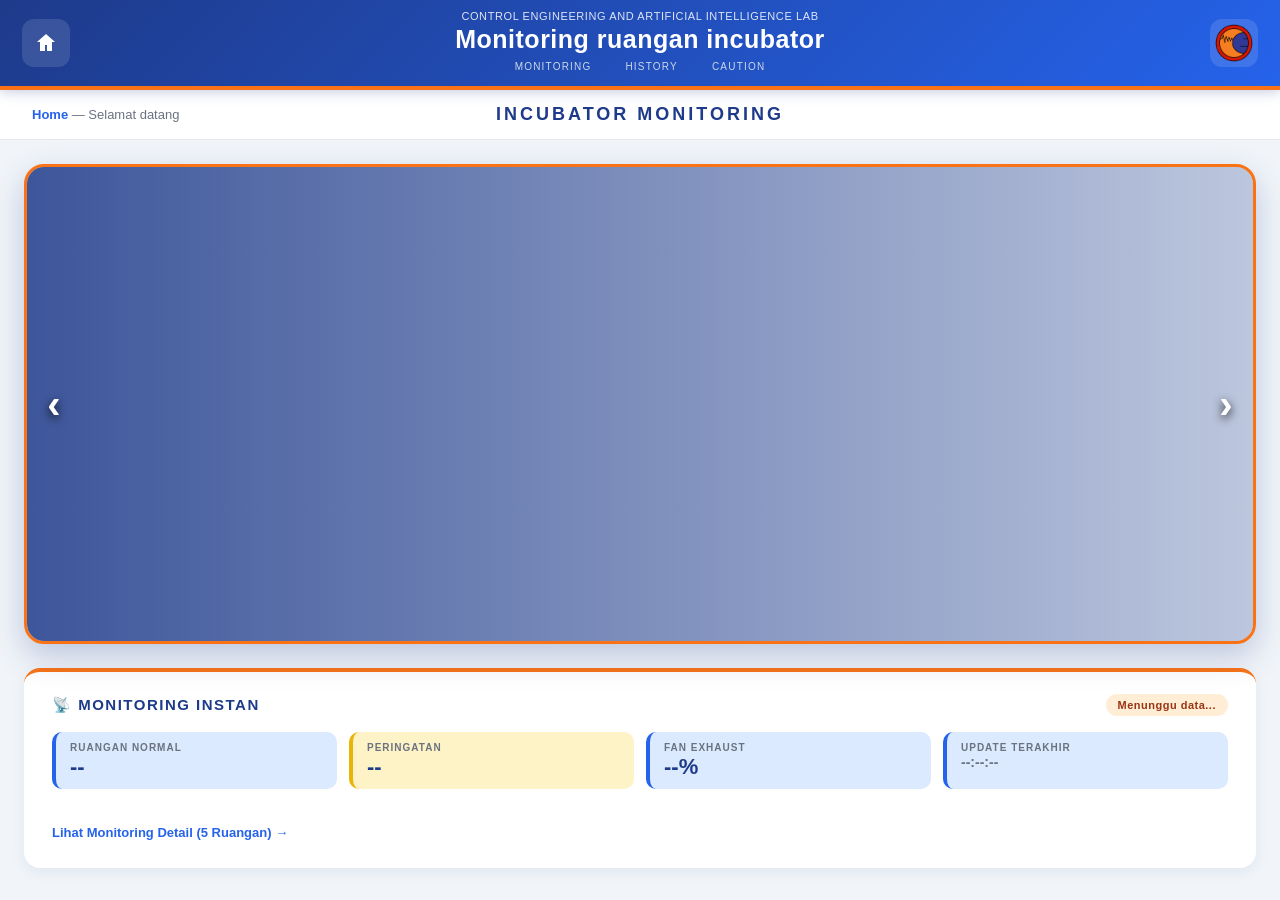
<file: index.html>
<!DOCTYPE html>
<html lang="id">
<head>
<meta charset="UTF-8" />
<meta name="viewport" content="width=device-width, initial-scale=1.0" />
<title>Home - Incubator</title>
<link rel="stylesheet" href="style.css" />
</head>
<body>

<header class="topbar">
  <div class="topbar-left">
    <a href="index.html" class="icon-btn" title="Home">
      <svg viewBox="0 0 24 24" width="24" height="24" fill="currentColor">
        <path d="M12 3l9 8h-3v9h-5v-6h-2v6H6v-9H3l9-8z"/>
      </svg>
    </a>
  </div>

  <div class="title-block">
    <p class="teks-1">Control Engineering and Artificial Intelligence Lab</p>
    <h1 class="teks-2">Monitoring ruangan incubator</h1>
    <nav class="teks-3">
      <a href="monitoring.html">Monitoring</a>
      <a href="riwayat.html">History</a>
      <a href="caution.html">Caution</a>
    </nav>
  </div>

  <div class="topbar-right">
    <a href="#" class="icon-btn lab-logo" title="Lab">
      <img src="assets/logo-cec.png" alt="LAB" />
    </a>
  </div>
</header>

<div class="title-section">
  <div class="ts-left"><span class="label">Home</span> — Selamat datang</div>
  <div class="ts-center"><h2>INCUBATOR MONITORING</h2></div>
  <div class="ts-right"></div>
</div>

<main>

  <!-- CAROUSEL -->
  <section class="hero">
    <div class="slide">
      <div class="slide-bg" id="slideBg"></div>
      <button class="arrow left" onclick="prevSlide()">‹</button>
      <button class="arrow right" onclick="nextSlide()">›</button>
      <div class="slide-content">
        <h3 id="slideTitle"></h3>
        <p id="slideDesc"></p>
      </div>
      <div class="dots" id="dots"></div>
    </div>
  </section>

  <!-- MONITORING INSTAN (pengganti section anggota) -->
  <section class="instant-monitor" id="instantMonitor">
    <div class="im-header">
      <h3>📡 Monitoring Instan</h3>
      <span class="im-badge waiting" id="imBadge">Menunggu data...</span>
    </div>

    <div class="im-stats">
      <div class="im-stat">
        <span class="im-stat-label">Ruangan Normal</span>
        <span class="im-stat-val" id="imNormal">--</span>
      </div>
      <div class="im-stat warn">
        <span class="im-stat-label">Peringatan</span>
        <span class="im-stat-val" id="imWarn">--</span>
      </div>
      <div class="im-stat">
        <span class="im-stat-label">Fan Exhaust</span>
        <span class="im-stat-val" id="imFan">--%</span>
      </div>
      <div class="im-stat">
        <span class="im-stat-label">Update Terakhir</span>
        <span class="im-stat-val small" id="imTime">--:--:--</span>
      </div>
    </div>

    <div class="im-rooms" id="imRooms"></div>

    <a href="monitoring.html" class="im-link">Lihat Monitoring Detail (5 Ruangan) →</a>
  </section>

</main>

<script src="script.js"></script>
</body>
</html>
</file>
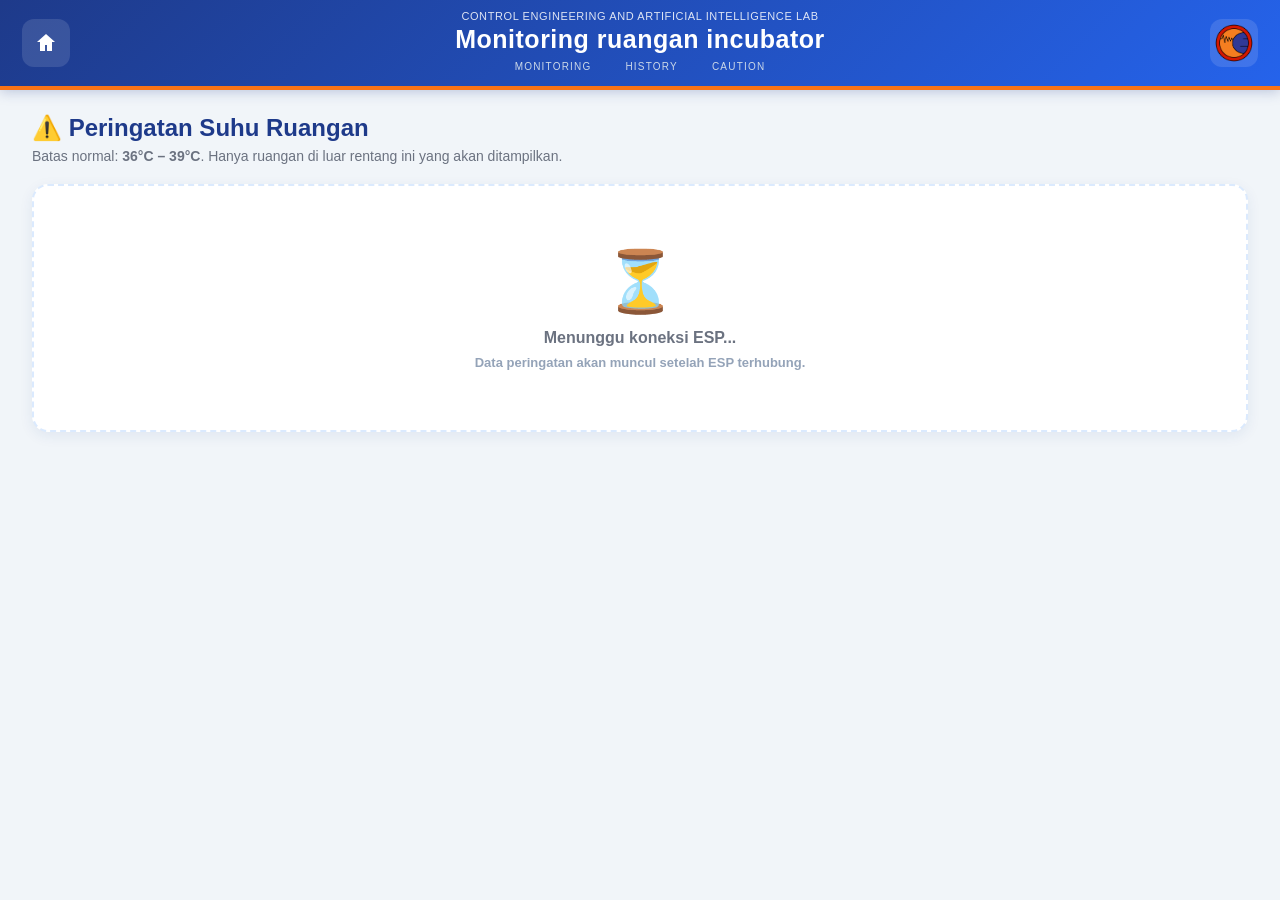
<file: caution.html>
<!DOCTYPE html>
<html lang="id">
<head>
<meta charset="UTF-8" />
<meta name="viewport" content="width=device-width, initial-scale=1.0" />
<title>Caution - Incubator</title>
<link rel="stylesheet" href="style.css" />
</head>
<body>

<header class="topbar">
  <div class="topbar-left">
    <a href="index.html" class="icon-btn" title="Home">
      <svg viewBox="0 0 24 24" width="24" height="24" fill="currentColor">
        <path d="M12 3l9 8h-3v9h-5v-6h-2v6H6v-9H3l9-8z"/>
      </svg>
    </a>
  </div>

  <div class="title-block">
    <p class="teks-1">Control Engineering and Artificial Intelligence Lab</p>
    <h1 class="teks-2">Monitoring ruangan incubator</h1>
    <nav class="teks-3">
      <a href="monitoring.html">Monitoring</a>
      <a href="riwayat.html">History</a>
      <a href="caution.html">Caution</a>
    </nav>
  </div>

  <div class="topbar-right">
    <a href="#" class="icon-btn lab-logo" title="Lab">
      <img src="assets/logo-cec.png" alt="LAB" />
    </a>
  </div>
</header>

<main class="content">
  <h2 class="page-title">⚠️ Peringatan Suhu Ruangan</h2>
  <p class="page-sub">Batas normal: <b>36°C – 39°C</b>. Hanya ruangan di luar rentang ini yang akan ditampilkan.</p>

  <section class="caution-grid" id="cautionGrid">
    <div class="no-warning" id="statusBox">
      <div class="ok-icon">⏳</div>
      <p>Menunggu koneksi ESP...</p>
      <p style="font-size:13px; color:#94a3b8; margin-top:8px;">
        Data peringatan akan muncul setelah ESP terhubung.
      </p>
    </div>
  </section>
</main>

<script src="script.js"></script>
</body>
</html>
</file>
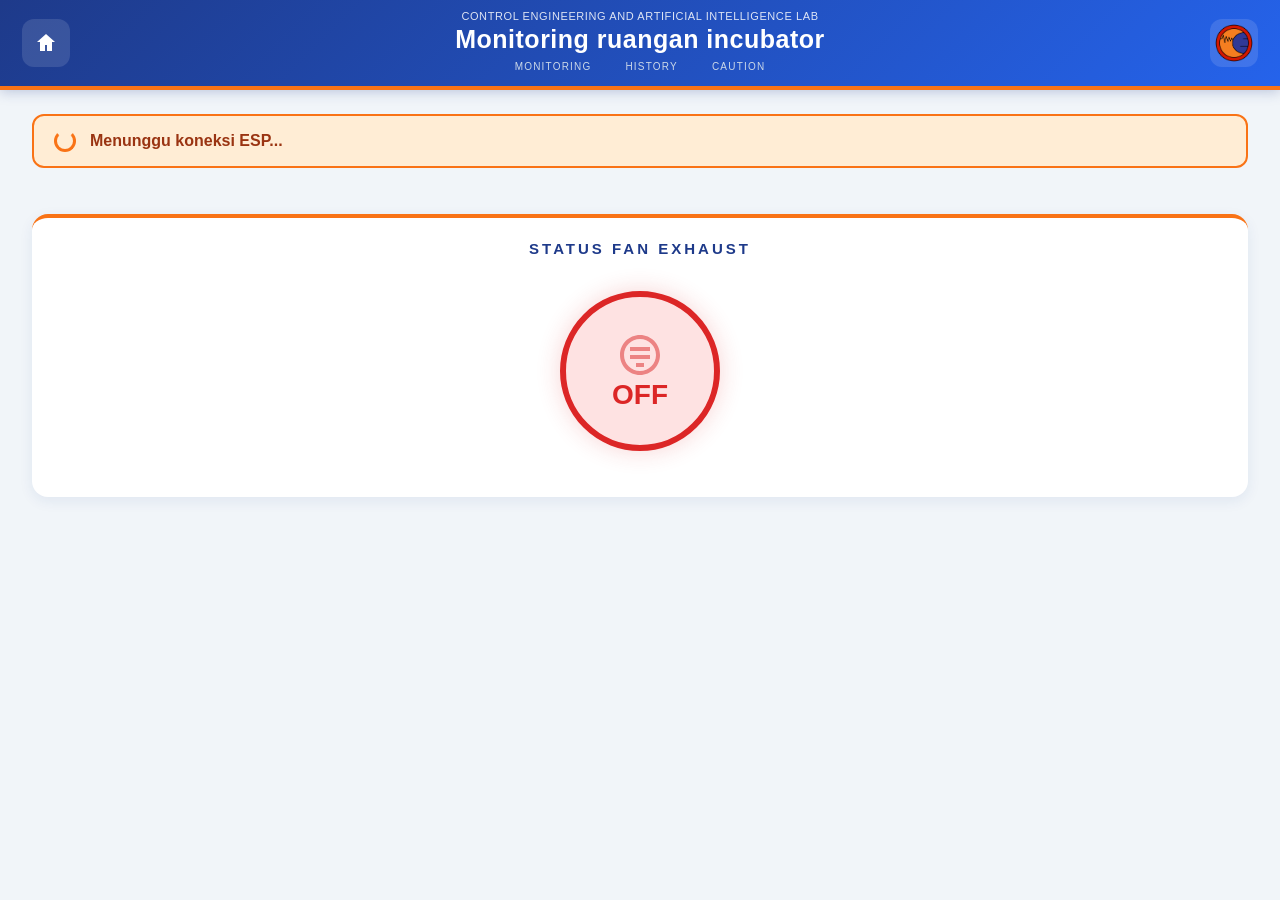
<file: monitoring.html>
<!DOCTYPE html>
<html lang="id">
<head>
<meta charset="UTF-8" />
<meta name="viewport" content="width=device-width, initial-scale=1.0" />
<title>Monitoring - Incubator</title>
<link rel="stylesheet" href="style.css" />
</head>
<body>

<header class="topbar">
  <div class="topbar-left">
    <a href="index.html" class="icon-btn" title="Home">
      <svg viewBox="0 0 24 24" width="24" height="24" fill="currentColor">
        <path d="M12 3l9 8h-3v9h-5v-6h-2v6H6v-9H3l9-8z"/>
      </svg>
    </a>
  </div>

  <div class="title-block">
    <p class="teks-1">Control Engineering and Artificial Intelligence Lab</p>
    <h1 class="teks-2">Monitoring ruangan incubator</h1>
    <nav class="teks-3">
      <a href="monitoring.html">Monitoring</a>
      <a href="riwayat.html">History</a>
      <a href="caution.html">Caution</a>
    </nav>
  </div>

  <div class="topbar-right">
    <a href="#" class="icon-btn lab-logo" title="Lab">
      <img src="assets/logo-cec.png" alt="LAB" />
    </a>
  </div>
</header>

<main class="content">

  <!-- Bar loading koneksi ESP -->
  <div class="conn-bar" id="connBar">
    <div class="spinner"></div>
    <span>Menunggu koneksi ESP...</span>
  </div>

  <!-- 6 kartu ruangan -->
  <section class="rooms-grid" id="roomsGrid"></section>

   <!-- Status Fan (ON/OFF) -->
  <section class="fan-section">
    <h3>STATUS FAN EXHAUST</h3>
    <div class="fan-status-wrap">
      <div id="fanStatus" class="fan-status off">
        <svg viewBox="0 0 24 24" width="48" height="48" fill="currentColor">
          <path d="M12 2C6.48 2 2 6.48 2 12s4.48 10 10 10 10-4.48 10-10S17.52 2 12 2zm0 18c-4.41 0-8-3.59-8-8s3.59-8 8-8 8 3.59 8 8-3.59 8-8 8zm-2-4h4v2h-4v-2zm-3-4h10v2H7v-2zm0-4h10v2H7V8z"/>
        </svg>
        <span id="fanText">OFF</span>
      </div>
    </div>
  </section>

</main>

<script src="script.js"></script>
</body>
</html>
</file>
<file: style.css>
/* ========== RESET & VARIABEL ========== */
* { box-sizing: border-box; margin: 0; padding: 0; }

:root {
  --bg: #f1f5f9;
  --blue-dark: #1e3a8a;      
  --blue: #2563eb;           
  --blue-soft: #dbeafe;
  --orange: #f97316;         
  --orange-soft: #ffedd5;
  --accent: #fb923c;
  --text: #1f2937;
  --muted: #6b7280;
  --card: #ffffff;
  --green: #16a34a;
  --red: #dc2626;
  --yellow: #eab308;
}

body {
  font-family: 'Segoe UI', Roboto, sans-serif;
  background: var(--bg);
  color: var(--text);
  min-height: 100vh;
}

/* ============================================================
   TOP BAR — CSS GRID 3 KOLOM (JUDUL TEPAT DI TENGAH)
   ============================================================ */
.topbar {
  display: grid;
  grid-template-columns: minmax(0, 1fr) auto minmax(0, 1fr);  /* ← kiri & kanan selalu sama lebar */
  align-items: center;
  gap: 12px;
  padding: 10px 22px;
  background: linear-gradient(135deg, var(--blue-dark), var(--blue));
  color: #fff;
  box-shadow: 0 2px 12px rgba(30,58,138,0.25);
  border-bottom: 4px solid var(--orange);
  position: sticky; top: 0; z-index: 100;
}

.topbar-left {
  display: flex; align-items: center;
  justify-self: start;
  min-width: 0;                                /* ← izinkan mengecil */                            /* ← jangan melebar keluar */
}

.topbar-right {
  display: flex; align-items: center;
  justify-self: end;
  min-width: 0;
  overflow: hidden;
}

.icon-btn {
  display: flex; align-items: center; justify-content: center;
  width: 48px; height: 48px; border-radius: 12px;
  background: rgba(255,255,255,0.12); color: #fff;
  text-decoration: none; transition: 0.2s; flex-shrink: 0;
}
.icon-btn:hover { background: var(--orange); }

.lab-logo img {
  width: 44px; height: 44px;              /* sesuaikan ukuran logo */
  object-fit: contain;                    /* gambar tidak gepeng */
}

/* Status ESP */
.esp-status {
  display: flex; align-items: center; gap: 6px;
  background: rgba(0,0,0,0.25); padding: 6px 12px;
  border-radius: 20px; font-size: 11px; font-weight: 600;
  letter-spacing: 0.5px;
}
.esp-status .dot {
  width: 8px; height: 8px; border-radius: 50%;
  background: var(--red); box-shadow: 0 0 8px var(--red);
  animation: pulse 1.5s infinite;
}
.esp-status.online .dot {
  background: #22c55e; box-shadow: 0 0 8px #22c55e;
  animation: none;
}
@keyframes pulse {
  0%, 100% { opacity: 1; }
  50%      { opacity: 0.4; }
}

/* Blok judul (tengah) */
.title-block {
  text-align: center;
  line-height: 1.15;
  justify-self: center;
  max-width: 100%;
}
.teks-1 {
  font-size: 11px; letter-spacing: 0.6px; opacity: 0.85;
  text-transform: uppercase; margin-bottom: 2px; text-align: center;
}
.teks-2 {
  font-size: 25px; font-weight: 700; letter-spacing: 0.5px;
  color: #fff; margin: 2px 0 6px; text-align: center;
}
.teks-3 { display: flex; justify-content: center; gap: 22px; }
.teks-3 a {
  font-size: 10px; letter-spacing: 1.2px; text-transform: uppercase;
  color: #cbd8e8; text-decoration: none; padding: 2px 6px;
  border-bottom: 1.5px solid transparent; transition: 0.2s;
}
.teks-3 a:hover { color: var(--orange); border-bottom-color: var(--orange); }
.teks-3 a.active {
  color: var(--orange); border-bottom-color: var(--orange);
  font-weight: 700;
  text-shadow: 0 0 12px rgba(249,115,22,0.9);
}

/* ========== BLOK JUDUL (TENGAH) ========== */
.title-block {
  text-align: center;         /* ← INI yang benar, bukan "middle" */
  line-height: 1.15;
  justify-self: center;       /* pastikan grid menaruh di tengah */
  max-width: 100%;
}
.teks-1 {
  font-size: 11px; letter-spacing: 0.6px; opacity: 0.85;
  text-transform: uppercase; margin-bottom: 2px; text-align: center;
}
.teks-2 {
  font-size: 25px; font-weight: 700; letter-spacing: 0.5px;
  color: #fff; margin: 2px 0 6px; text-align: center;   
}
.teks-3 { display: flex; justify-content: center; gap: 22px; }
.teks-3 a {
  font-size: 10px; letter-spacing: 1.2px; text-transform: uppercase;
  color: #cbd8e8; text-decoration: none; padding: 2px 6px;
  border-bottom: 1.5px solid transparent; transition: 0.2s;
}
.teks-3 a:hover { color: var(--orange); border-bottom-color: var(--orange); }
.teks-3 a.active {
  color: var(--orange); border-bottom-color: var(--orange);
  font-weight: 700;
  text-shadow: 0 0 12px rgba(249,115,22,0.9);
  transform: scale(1.05);
}

/* ========== HOME: BAR JUDUL ========== */
.title-section {
  display: grid; grid-template-columns: 1fr 1fr 1fr; align-items: center;
  gap: 16px; padding: 14px 32px; background: #fff;
  border-bottom: 1px solid #e5e7eb;
}
.ts-left { font-size: 13px; color: var(--muted); }
.ts-left .label { font-weight: 700; color: var(--blue); }
.ts-center h2 {
  text-align: center; font-size: 18px; letter-spacing: 3px;
  color: var(--blue-dark); font-weight: 800;
}

/* ========== HOME: HERO CAROUSEL (FOTO KELOMPOK) ========== */
.hero {
  position: relative; height: 480px;
  margin: 24px; border-radius: 20px; overflow: hidden;
  box-shadow: 0 12px 32px rgba(30,58,138,0.25);
  border: 3px solid var(--orange);
}
.slide { position: absolute; inset: 0; }
.slide-bg {
  position: absolute; inset: -30px;   /* dilebihkan supaya blur tidak gelap di tepi */
  background-size: cover; background-position: center;
  filter: blur(2px) brightness(0.55) saturate(1.1);
  transform: scale(1.05);
  transition: background 0.6s ease;
}
/* Overlay gradient biru ke transparan untuk menonjolkan teks */
.slide::after {
  content: "";
  position: absolute; inset: 0;
  background: linear-gradient(90deg,
    rgba(30,58,138,0.85) 0%,
    rgba(30,58,138,0.55) 50%,
    rgba(30,58,138,0.25) 100%);
  z-index: 1;
}
.slide-content {
  position: relative; z-index: 2; color: #fff;
  padding: 60px; max-width: 900px; height: 100%;
  display: flex; flex-direction: column; justify-content: center;
  text-shadow: 0 2px 12px rgba(0,0,0,0.8);
}
.slide-content h3 {
  font-size: 34px; margin-bottom: 16px;
  text-shadow: 0 3px 14px rgba(0,0,0,0.9);
  border-left: 5px solid var(--orange);
  padding-left: 16px;
}
.slide-content p {
  font-size: 16px; line-height: 1.75;
  text-shadow: 0 2px 10px rgba(0,0,0,0.85);
  max-width: 720px;
}

.arrow {
  position: absolute; top: 50%; transform: translateY(-50%);
  z-index: 3;
  width: 54px; height: 54px;
  border: none;
  background: transparent;             /* ← hilangkan background */
  color: #ffffff;                       /* warna panah putih */
  font-size: 40px;                      /* ← perbesar panah */
  font-weight: 700;
  cursor: pointer;
  transition: 0.2s;
  text-shadow: 0 3px 10px rgba(0,0,0,0.9);  /* bayangan agar terlihat di foto */
  padding: 0;
  line-height: 1;
}
.arrow:hover {
  color: var(--orange);                 /* berubah orange saat hover */
  transform: translateY(-50%) scale(1.2);
}
.arrow.left { left: 0px; }
.arrow.right { right: 0px; }

.dots {
  position: absolute; bottom: 18px; left: 50%; transform: translateX(-50%);
  display: flex; gap: 10px; z-index: 3;
}
.dot {
  width: 11px; height: 11px; border-radius: 50%;
  background: rgba(255,255,255,0.5); cursor: pointer;
  transition: 0.2s; border: 2px solid transparent;
}
.dot.active {
  background: var(--orange); transform: scale(1.25);
  border-color: #fff;
}

/* ========== HOME: BAR ANGGOTA ========== */
.members-bar {
  background: #fff; margin: 0 24px 24px; padding: 22px 28px;
  border-radius: 16px; box-shadow: 0 4px 14px rgba(30,58,138,0.08);
  border-top: 4px solid var(--orange);
}
.members-bar h3 {
  color: var(--blue-dark); margin-bottom: 14px;
  font-size: 15px; letter-spacing: 1.5px; text-transform: uppercase;
}
.members-bar ul {
  list-style: none; display: grid; gap: 8px;
  grid-template-columns: repeat(auto-fit, minmax(240px, 1fr));
}
.members-bar li {
  font-size: 14px; padding: 10px 14px;
  background: var(--blue-soft); border-left: 4px solid var(--orange);
  border-radius: 8px;
}
.members-bar li b { color: var(--blue-dark); }

/* ========== KONTEN UMUM ========== */
.content { padding: 24px 32px; max-width: 1300px; margin: 0 auto; }

/* ========== MONITORING: CONN BAR ========== */
.conn-bar {
  display: flex; align-items: center; gap: 14px;
  background: var(--orange-soft); border: 2px solid var(--orange);
  color: #9a3412; padding: 14px 20px; border-radius: 12px;
  margin-bottom: 20px; font-weight: 700;
}
.conn-bar.hidden { display: none; }
.spinner {
  width: 22px; height: 22px; border: 3px solid var(--orange);
  border-top-color: transparent; border-radius: 50%;
  animation: spin 0.8s linear infinite;
}
@keyframes spin { to { transform: rotate(360deg); } }

/* ========== MONITORING: ROOMS GRID ========== */
.rooms-grid {
  display: grid; grid-template-columns: repeat(3, 1fr);
  gap: 18px; margin-bottom: 26px;
}
.room-card {
  background: #fff; border-radius: 16px; padding: 18px;
  box-shadow: 0 4px 14px rgba(30,58,138,0.08);
  border-top: 4px solid var(--blue);
  transition: 0.2s;
}
.room-card:hover {
  transform: translateY(-3px);
  box-shadow: 0 10px 24px rgba(30,58,138,0.15);
  border-top-color: var(--orange);
}
.room-head {
  font-size: 15px; font-weight: 800; color: var(--blue-dark);
  margin-bottom: 14px; padding-bottom: 8px;
  border-bottom: 2px dashed #e5e7eb; letter-spacing: 0.5px;
}
.room-body { display: flex; justify-content: space-around; align-items: center; }
.indicator { display: flex; flex-direction: column; align-items: center; gap: 6px; }
.ind-val { display: flex; align-items: baseline; gap: 2px; }
.ind-val .num { font-size: 20px; font-weight: 800; color: var(--blue-dark); }
.ind-val .unit { font-size: 12px; color: var(--muted); }
.thermo { width: 34px; height: 70px; }
.lamp { width: 34px; height: 54px; }

/* ========== MONITORING: FAN GAUGE ========== */
.fan-section {
  background: #fff; border-radius: 16px; padding: 22px;
  box-shadow: 0 4px 14px rgba(30,58,138,0.08);
  border-top: 4px solid var(--orange);
}
.fan-section h3 {
  text-align: center; color: var(--blue-dark);
  margin-bottom: 10px; font-size: 15px; letter-spacing: 3px; font-weight: 800;
}
.gauge-wrap { display: flex; justify-content: center; }
.gauge { width: 340px; max-width: 100%; height: 240px; }

/* ========== RIWAYAT ========== */
.filter-bar {
  background: #fff; border-radius: 14px; padding: 16px 20px;
  display: flex; flex-wrap: wrap; gap: 24px; align-items: center;
  margin-bottom: 20px; box-shadow: 0 4px 14px rgba(30,58,138,0.08);
  border-left: 5px solid var(--orange);
}
.filter-group { display: flex; align-items: center; gap: 10px; }
.filter-group label { font-weight: 700; color: var(--blue-dark); font-size: 14px; }
.filter-group select {
  padding: 8px 14px; border-radius: 8px; border: 2px solid var(--blue-soft);
  font-size: 14px; background: #f8fafc; cursor: pointer;
  color: var(--blue-dark); font-weight: 600;
}
.filter-group select:focus { outline: none; border-color: var(--orange); }
.date-buttons { display: flex; gap: 6px; flex-wrap: wrap; }
.date-btn {
  padding: 8px 14px; border-radius: 8px; border: 2px solid var(--blue-soft);
  background: #f8fafc; cursor: pointer; font-size: 13px; transition: 0.2s;
  color: var(--blue-dark); font-weight: 600;
}
.date-btn:hover { background: var(--blue-soft); border-color: var(--blue); }
.date-btn.active {
  background: var(--orange); color: #fff; border-color: var(--orange);
  box-shadow: 0 4px 12px rgba(249,115,22,0.4);
}

/* Ringkasan angka */
.summary-cards {
  display: grid; grid-template-columns: repeat(4, 1fr); gap: 14px;
  margin-bottom: 20px;
}
.sum-card {
  background: #fff; border-radius: 12px; padding: 14px 18px;
  box-shadow: 0 4px 14px rgba(30,58,138,0.08);
  border-left: 5px solid var(--blue);
}
.sum-card .lbl {
  font-size: 11px; letter-spacing: 1px; text-transform: uppercase;
  color: var(--muted); margin-bottom: 4px; font-weight: 700;
}
.sum-card .val {
  font-size: 22px; font-weight: 800; color: var(--blue-dark);
}
.sum-card.warm { border-left-color: var(--red); }
.sum-card.warm .val { color: var(--red); }
.sum-card.cool { border-left-color: var(--blue); }
.sum-card.light { border-left-color: var(--orange); }
.sum-card.light .val { color: var(--orange); }

/* Chart */
.chart-wrap {
  background: #fff; border-radius: 16px; padding: 22px;
  box-shadow: 0 4px 14px rgba(30,58,138,0.08);
  margin-bottom: 20px;
  border-top: 4px solid var(--blue);
}
.chart-wrap h3 { color: var(--blue-dark); margin-bottom: 14px; }
.chart-canvas-box { position: relative; height: 340px; }

/* Tabel data */
.table-wrap {
  background: #fff; border-radius: 16px; padding: 22px;
  box-shadow: 0 4px 14px rgba(30,58,138,0.08);
  border-top: 4px solid var(--orange);
}
.table-wrap h3 { color: var(--blue-dark); margin-bottom: 14px; }
.table-scroll { max-height: 420px; overflow-y: auto; border-radius: 10px; }
.data-table {
  width: 100%; border-collapse: collapse; font-size: 13px;
}
.data-table thead {
  position: sticky; top: 0; background: var(--blue-dark); color: #fff;
  z-index: 2;
}
.data-table th, .data-table td {
  padding: 10px 14px; text-align: left; border-bottom: 1px solid #e5e7eb;
}
.data-table tbody tr:nth-child(even) { background: #f8fafc; }
.data-table tbody tr:hover { background: var(--blue-soft); }
.badge {
  
  padding: 3px 10px; border-radius: 12px;
  font-size: 11px; font-weight: 700;
}
.badge.ok    { background: #dcfce7; color: #166534; }
.badge.warn  { background: #fef3c7; color: #92400e; }
.badge.danger{ background: #fee2e2; color: #991b1b; }

/* ========== CAUTION ========== */
.page-title { color: var(--blue-dark); margin-bottom: 6px; }
.page-sub { color: var(--muted); font-size: 14px; margin-bottom: 20px; }
.caution-grid {
  display: grid; grid-template-columns: repeat(2, 1fr); gap: 16px;
}
.warn-card {
  padding: 18px 20px; border-radius: 14px;
  display: flex; align-items: center; gap: 16px;
  box-shadow: 0 4px 14px rgba(0,0,0,0.08);
  animation: shakeIn 0.5s ease;
}
@keyframes shakeIn {
  0%   { opacity: 0; transform: translateX(-12px); }
  100% { opacity: 1; transform: translateX(0); }
}
.warn-card.danger { background: #fee2e2; border-left: 6px solid #dc2626; }
.warn-card.warn   { background: #fef3c7; border-left: 6px solid #f59e0b; }
.warn-emoji { font-size: 36px; }
.warn-info strong { display: block; font-size: 16px; margin-bottom: 4px; color: #1f2937; }
.warn-info span { font-size: 13px; color: #444; }

.no-warning {
  grid-column: 1 / -1;
  background: #fff; border-radius: 16px; padding: 60px 30px;
  text-align: center;
  box-shadow: 0 4px 14px rgba(30,58,138,0.08);
  border: 2px dashed var(--blue-soft);
}
.no-warning .ok-icon { font-size: 60px; margin-bottom: 12px; }
.no-warning p { color: var(--muted); font-size: 16px; font-weight: 600; }
.no-warning.waiting {
  border: 2px dashed var(--orange);
  background: var(--orange-soft);
}
.no-warning.waiting .ok-icon {
  animation: pulse 1.5s infinite;
}
.no-warning.waiting p {
  color: #9a3412;
}
/* ========== HOME: MONITORING INSTAN ========== */
.instant-monitor {
  background: #fff;
  margin: 0 24px 24px;
  padding: 22px 28px;
  border-radius: 16px;
  box-shadow: 0 4px 14px rgba(30,58,138,0.08);
  border-top: 4px solid var(--orange);
}

.im-header {
  display: flex;
  justify-content: space-between;
  align-items: center;
  margin-bottom: 16px;
  flex-wrap: wrap;
  gap: 8px;
}

.im-header h3 {
  color: var(--blue-dark);
  font-size: 15px;
  letter-spacing: 1.5px;
  text-transform: uppercase;
}

.im-badge {
  font-size: 11px;
  font-weight: 700;
  padding: 5px 12px;
  border-radius: 20px;
  background: #dcfce7;
  color: #166534;
  letter-spacing: 0.5px;
  transition: 0.2s;
}
.im-badge.waiting { background: var(--orange-soft); color: #9a3412; }
.im-badge.danger  { background: #fee2e2; color: #991b1b; animation: pulse 1.5s infinite; }

.im-stats {
  display: grid;
  grid-template-columns: repeat(4, 1fr);
  gap: 12px;
  margin-bottom: 16px;
}

.im-stat {
  background: var(--blue-soft);
  border-radius: 10px;
  padding: 10px 14px;
  display: flex;
  flex-direction: column;
  border-left: 4px solid var(--blue);
}
.im-stat.warn { background: #fef3c7; border-left-color: var(--yellow); }

.im-stat-label {
  font-size: 10px;
  letter-spacing: 1px;
  text-transform: uppercase;
  color: var(--muted);
  font-weight: 700;
}

.im-stat-val {
  font-size: 22px;
  font-weight: 800;
  color: var(--blue-dark);
  margin-top: 2px;
  line-height: 1.1;
}
.im-stat-val.small { font-size: 14px; color: var(--muted); }

.im-rooms {
  display: grid;
  grid-template-columns: repeat(5, 1fr);   /* ← dari 6 jadi 5 */
  gap: 10px;
  margin-bottom: 14px;
}

.im-room {
  background: #f8fafc;
  border: 1px solid #e5e7eb;
  border-top: 3px solid var(--status, #22c55e);
  border-radius: 12px;
  padding: 10px 10px 12px;
  text-decoration: none;
  color: inherit;
  transition: 0.2s;
  display: block;
}
.im-room:hover {
  transform: translateY(-2px);
  box-shadow: 0 6px 16px rgba(30,58,138,0.12);
  border-color: var(--status, #22c55e);
}

.im-room-head {
  display: flex;
  justify-content: space-between;
  align-items: center;
  margin-bottom: 6px;
}

.im-room-name {
  font-size: 11px;
  font-weight: 800;
  color: var(--blue-dark);
  letter-spacing: 0.5px;
}

.im-room-dot {
  width: 8px; height: 8px; border-radius: 50%;
  background: var(--status, #22c55e);
  box-shadow: 0 0 6px var(--status, #22c55e);
}

.im-room-temp {
  font-size: 18px;
  font-weight: 800;
  color: var(--status, var(--blue-dark));
  margin-bottom: 2px;
  line-height: 1.1;
}

.im-room-light {
  font-size: 11px;
  color: var(--muted);
  font-weight: 600;
}

.im-link {
  display: inline-block;
  color: var(--blue);
  font-weight: 700;
  font-size: 13px;
  text-decoration: none;
  padding: 6px 0;
  transition: 0.2s;
}
.im-link:hover { color: var(--orange); transform: translateX(4px); }
/* ========== FAN ON/OFF INDIKATOR ========== */
.fan-status-wrap {
  display: flex;
  justify-content: center;
  align-items: center;
  padding: 24px 0;
}

.fan-status {
  display: flex;
  flex-direction: column;
  align-items: center;
  justify-content: center;
  width: 160px;
  height: 160px;
  border-radius: 50%;
  font-size: 28px;
  font-weight: 800;
  transition: all 0.4s ease;
  border: 6px solid;
}

/* Kondisi ON (Menyala) */
.fan-status.on {
  border-color: #16a34a; /* Hijau */
  color: #16a34a;
  background: #dcfce7;
  box-shadow: 0 0 24px rgba(22, 163, 74, 0.4);
}
.fan-status.on svg {
  animation: spinFan 1.5s linear infinite; /* Animasi kipas berputar */
}

/* Kondisi OFF (Mati) */
.fan-status.off {
  border-color: #dc2626; /* Merah */
  color: #dc2626;
  background: #fee2e2;
  box-shadow: 0 0 24px rgba(220, 38, 38, 0.2);
}
.fan-status.off svg {
  animation: none;
  opacity: 0.5;
}

@keyframes spinFan {
  100% { transform: rotate(360deg); }
}
/* ============================================================
   RESPONSIVE KHUSUS HP
   ============================================================ */
@media (max-width: 640px) {
  .instant-monitor {
  margin: 0 12px 12px;
  padding: 16px 18px;
}
.im-stats {
  grid-template-columns: 1fr 1fr;
  gap: 8px;
}
.im-stat-val { font-size: 18px; }
.im-rooms {
  grid-template-columns: repeat(3, 1fr);
  gap: 8px;
}
.im-room { padding: 8px; }
.im-room-temp { font-size: 15px; }

  /* --- Topbar lebih rapat --- */
  .topbar {
    padding: 8px 10px;
    gap: 8px;
    border-bottom-width: 3px;
  }

  /* --- Ikon Home lebih kecil --- */
  .icon-btn {
    width: 34px;
    height: 34px;
    border-radius: 8px;
  }
  .icon-btn svg {
    width: 18px;
    height: 18px;
  }

  /* --- Logo Lab tetap tampil, ukuran pas --- */
  .lab-logo img {
    width: 34px;
    height: 34px;
    object-fit: contain;
  }
  .lab-logo b {
    font-size: 11px;
    color: #fb923c;
  }

 

  /* --- Judul lebih ringkas --- */
  .title-block {
    line-height: 1.05;
    min-width: 0;
  }
  .teks-1 {
    font-size: 7.5px;
    letter-spacing: 0.2px;
    margin-bottom: 1px;
    opacity: 0.75;
  }
  .teks-2 {
    font-size: 13px;
    letter-spacing: 0.2px;
    margin: 1px 0 3px;
    font-weight: 700;
  }

  /* --- Nav menu lebih kecil & rapat --- */
  .teks-3 {
    gap: 10px;
    margin-top: 1px;
  }
  .teks-3 a {
    font-size: 8.5px;
    letter-spacing: 0.5px;
    padding: 1px 3px;
  }

  /* --- Khusus halaman lain (jika ada) --- */
  .title-section {
    grid-template-columns: 1fr;
    text-align: center;
    gap: 4px;
    padding: 10px 16px;
  }
  .ts-center h2 {
    font-size: 14px;
    letter-spacing: 2px;
  }
  .ts-left { font-size: 11px; }

  .content { padding: 14px; }
  .rooms-grid { grid-template-columns: 1fr; }
  .summary-cards { grid-template-columns: 1fr 1fr; }
  .caution-grid { grid-template-columns: 1fr; }
  .hero { height: 380px; margin: 12px; }
  .slide-content { padding: 28px 20px; }
  .slide-content h3 { font-size: 20px; }
  .slide-content p { font-size: 13px; line-height: 1.6; }
  .members-bar { margin: 0 12px 12px; padding: 16px 18px; }
  .arrow { font-size: 30px; width: 40px; height: 40px; }
  .arrow.left { left: 6px; }
  .arrow.right { right: 6px; }
}
</file>
